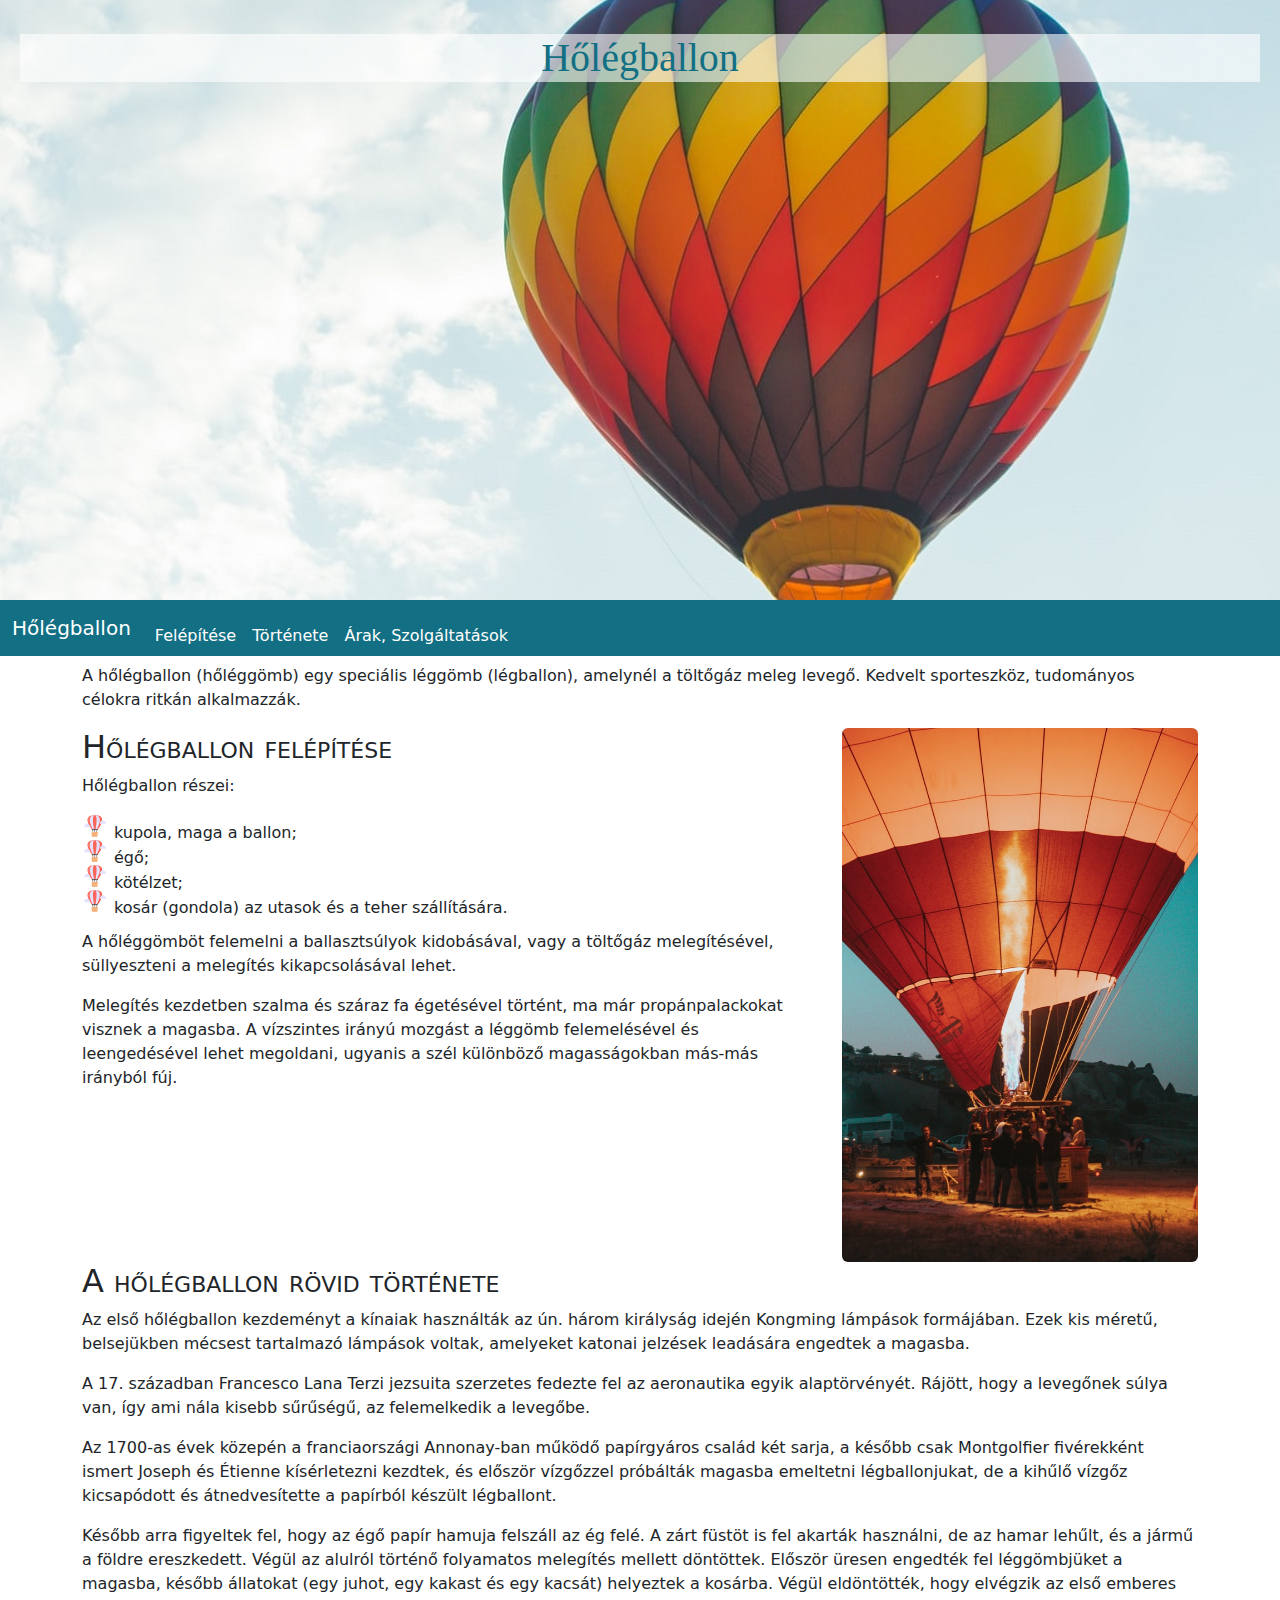
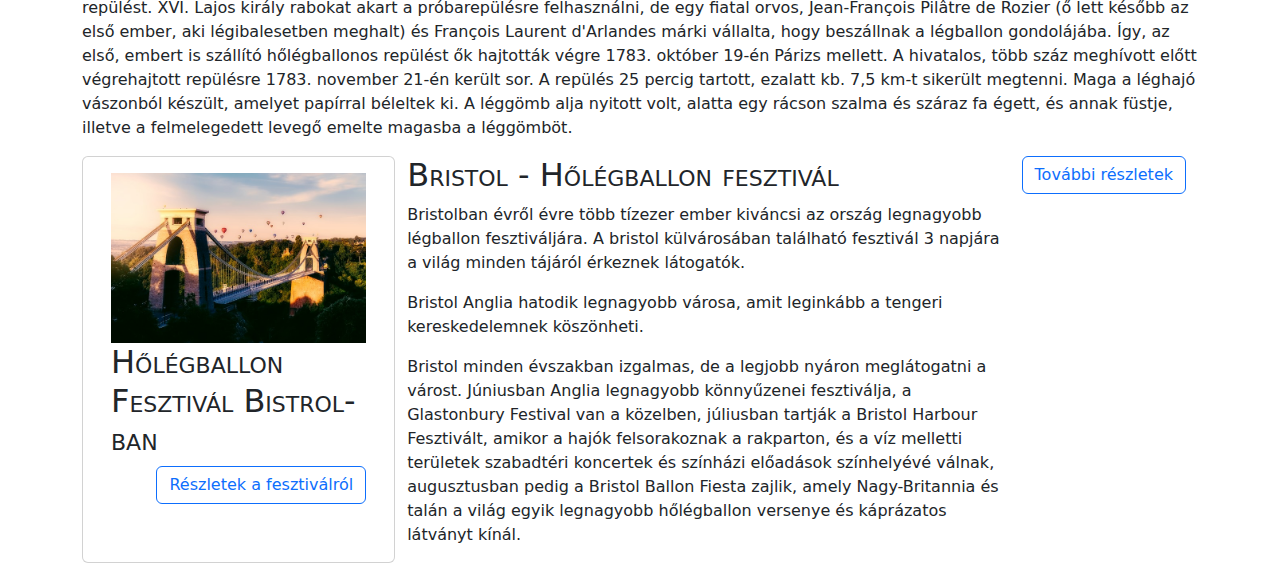
<file: index.html>
<!DOCTYPE html>
<html lang="hu">

<head>
    <title>Cím</title>
    <link href="https://cdn.jsdelivr.net/npm/bootstrap@5.1.3/dist/css/bootstrap.min.css" rel="stylesheet">
    <script src="https://cdn.jsdelivr.net/npm/bootstrap@5.1.3/dist/js/bootstrap.bundle.min.js"></script>
    <meta name="viewport" content="width=device-width, initial-scale=1">
    <meta charset="utf-8">
    <link rel="stylesheet" href="./css/styles.css">
</head>

<body>
    <div class="container-fluid header text-center">
        <h1 class="center">Hőlégballon</h1>
    </div>
    <nav class="navbar navbar-expand-sm">
        <div class="container-fluid">
            <a class="navbar-brand text-white" href="javascript:void(0)">Hőlégballon</a>
            <div class="collapse navbar-collapse">
                <ul class="navbar-nav">
                    <li class="nav-item">
                        <a class="nav-link text-white" href="#bookmart-felepites">Felépítése</a>
                    </li>
                    <li class="nav-item">
                        <a class="nav-link text-white" href="#bookmart-tortenet">Története</a>
                    </li>
                    <li class="nav-item">
                        <a class="nav-link text-white" href="services.html">Árak, Szolgáltatások</a>
                    </li>
                </ul>
            </div>
        </div>
    </nav>

    <div class="container my-2">
        <p>A hőlégballon (hőléggömb) egy speciális léggömb (légballon), amelynél a töltőgáz meleg levegő.
            Kedvelt sporteszköz, tudományos célokra ritkán alkalmazzák.</p>
        <div class="row" id="bookmart-felepites">
            <div class="col-8">
                <h2>Hőlégballon felépítése</h2>
                <p>Hőlégballon részei:</p>
                <ul>
                    <li>kupola, maga a ballon;</li>
                    <li>égő;</li>
                    <li>kötélzet;</li>
                    <li>kosár (gondola) az utasok és a teher szállítására.</li>
                </ul>
                <p>A hőléggömböt felemelni a ballasztsúlyok kidobásával, vagy a töltőgáz melegítésével, süllyeszteni a
                    melegítés kikapcsolásával lehet.</p>
                <p>Melegítés kezdetben szalma és száraz fa égetésével történt, ma már propánpalackokat visznek a
                    magasba. A vízszintes irányú mozgást a léggömb felemelésével és leengedésével lehet megoldani,
                    ugyanis a szél különböző magasságokban más-más irányból fúj.</p>
            </div>
            <div class="col-4">
                <img src="img/reszei.jpg" class="img-fluid rounded">
            </div>
        </div>
        <div id="bookmart-tortenet">
            <h2>A hőlégballon rövid története</h2>
            <p>Az első hőlégballon kezdeményt a kínaiak használták az ún. három királyság idején Kongming lámpások
                formájában. Ezek kis méretű, belsejükben mécsest tartalmazó lámpások voltak, amelyeket katonai jelzések
                leadására engedtek a magasba.</p>
            <p>A 17. században Francesco Lana Terzi jezsuita szerzetes fedezte fel az aeronautika egyik alaptörvényét.
                Rájött, hogy a levegőnek súlya van, így ami nála kisebb sűrűségű, az felemelkedik a levegőbe.</p>
            <p>Az 1700-as évek közepén a franciaországi Annonay-ban működő papírgyáros család két sarja, a később csak
                Montgolfier fivérekként ismert Joseph és Étienne kísérletezni kezdtek, és először vízgőzzel próbálták
                magasba emeltetni légballonjukat, de a kihűlő vízgőz kicsapódott és átnedvesítette a papírból készült
                légballont.</p>
            <p>Később arra figyeltek fel, hogy az égő papír hamuja felszáll az ég felé. A zárt füstöt is fel akarták
                használni, de az hamar lehűlt, és a jármű a földre ereszkedett. Végül az alulról történő folyamatos
                melegítés mellett döntöttek. Először üresen engedték fel léggömbjüket a magasba, később állatokat (egy
                juhot, egy kakast és egy kacsát) helyeztek a kosárba. Végül eldöntötték, hogy elvégzik az első emberes
                repülést. XVI. Lajos király rabokat akart a próbarepülésre felhasználni, de egy fiatal orvos,
                Jean-François Pilâtre de Rozier (ő lett később az első ember, aki légibalesetben meghalt) és François
                Laurent d'Arlandes márki vállalta, hogy beszállnak a légballon gondolájába. Így, az első, embert is
                szállító hőlégballonos repülést ők hajtották végre 1783. október 19-én Párizs mellett. A hivatalos, több
                száz meghívott előtt végrehajtott repülésre 1783. november 21-én került sor. A repülés 25 percig
                tartott, ezalatt kb. 7,5 km-t sikerült megtenni. Maga a léghajó vászonból készült, amelyet papírral
                béleltek ki. A léggömb alja nyitott volt, alatta egy rácson szalma és száraz fa égett, és annak füstje,
                illetve a felmelegedett levegő emelte magasba a léggömböt.</p>
            <div class="container">
                <a class="btn btn-outline-primary float-end" href="https://hu.wikipedia.org/wiki/H%C5%91l%C3%A9gballon"
                    target="_blank">További részletek</a>
            </div>
        </div>
        <div class="row" id="bookmart-fesztival">
            <div class="col-4 card">
                <div class="card-body">
                    <img src="img/bristol.jpg" class="img-fluid">
                    <h2>Hőlégballon Fesztivál Bistrol-ban</h2>
                    <a class="btn btn-outline-primary float-end" href="https://bristolballoonfiesta.co.uk/"
                        target="_blank">Részletek a fesztiválról</a>
                </div>
            </div>
            <div class="col-8">
                <h2>Bristol - Hőlégballon fesztivál</h2>
                <p>Bristolban évről évre több tízezer ember kiváncsi az ország legnagyobb légballon fesztiváljára. A
                    bristol külvárosában található fesztivál 3 napjára a világ minden tájáról érkeznek látogatók.</p>
                <p>Bristol Anglia hatodik legnagyobb városa, amit leginkább a tengeri kereskedelemnek köszönheti.</p>
                <p>Bristol minden évszakban izgalmas, de a legjobb nyáron meglátogatni a várost. Júniusban Anglia
                    legnagyobb könnyűzenei fesztiválja, a Glastonbury Festival van a közelben, júliusban tartják a
                    Bristol Harbour Fesztivált, amikor a hajók felsorakoznak a rakparton, és a víz melletti területek
                    szabadtéri koncertek és színházi előadások színhelyévé válnak, augusztusban pedig a Bristol Ballon
                    Fiesta zajlik, amely Nagy-Britannia és talán a világ egyik legnagyobb hőlégballon versenye és
                    káprázatos látványt kínál.</p>
            </div>
        </div>
    </div>
</body>

</html>
</file>
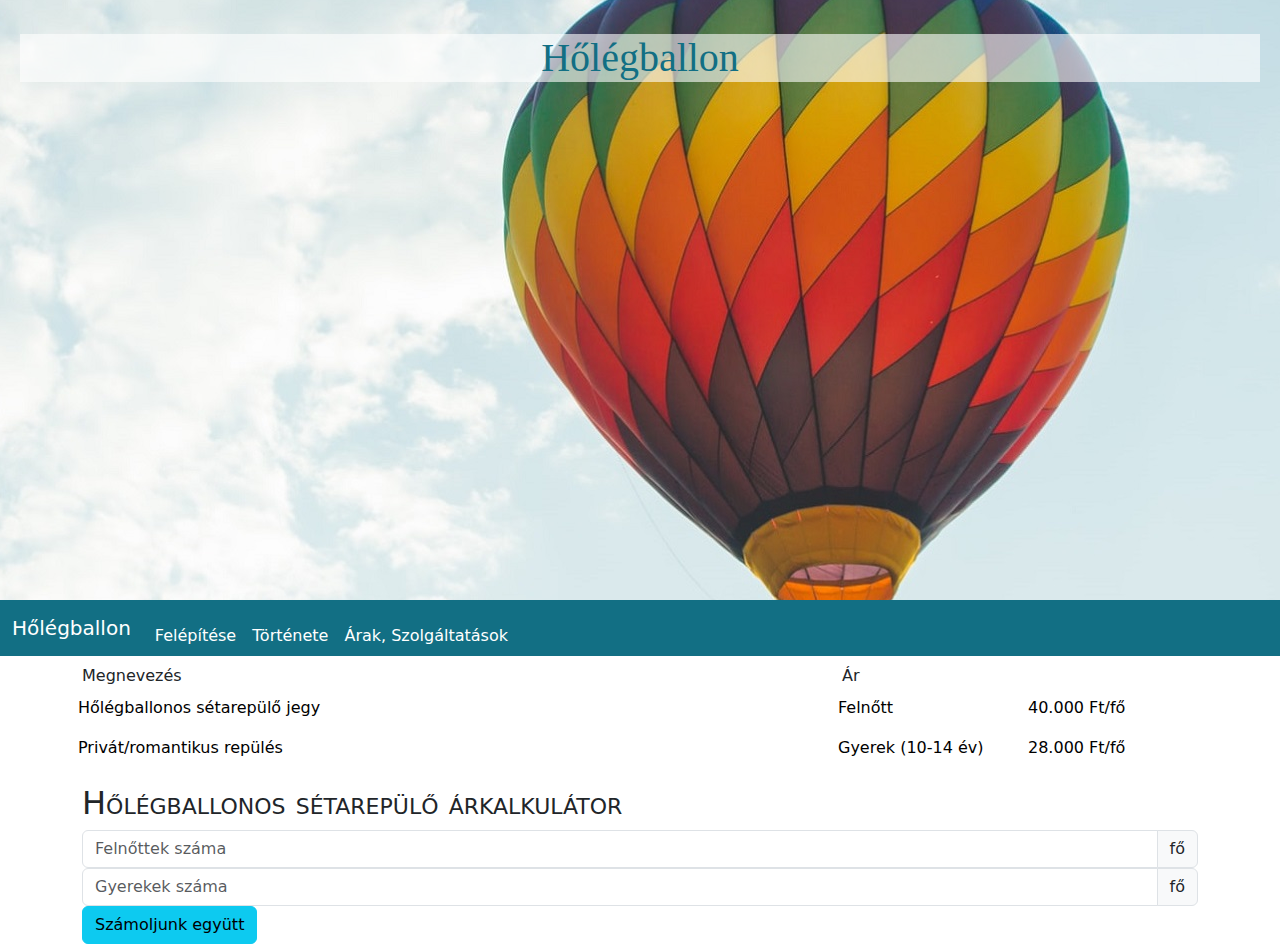
<file: services.html>
<!DOCTYPE html>
<html lang="hu">

<head>
    <title>Cím</title>
    <link href="https://cdn.jsdelivr.net/npm/bootstrap@5.1.3/dist/css/bootstrap.min.css" rel="stylesheet">
    <script src="https://cdn.jsdelivr.net/npm/bootstrap@5.1.3/dist/js/bootstrap.bundle.min.js"></script>
    <meta name="viewport" content="width=device-width, initial-scale=1">
    <meta charset="utf-8">
    <link rel="stylesheet" href="./css/styles.css">
</head>

<body>
    <div class="container-fluid header text-center">
        <h1 class="center">Hőlégballon</h1>
    </div>
    <nav class="navbar navbar-expand-sm">
        <div class="container-fluid">
            <a class="navbar-brand text-white" href="javascript:void(0)">Hőlégballon</a>
            <div class="collapse navbar-collapse">
                <ul class="navbar-nav">
                    <li class="nav-item">
                        <a class="nav-link text-white" href="index.html#bookmart-felepites">Felépítése</a>
                    </li>
                    <li class="nav-item">
                        <a class="nav-link text-white" href="index.html#bookmart-fesztival">Története</a>
                    </li>
                    <li class="nav-item">
                        <a class="nav-link text-white" href="services.html">Árak, Szolgáltatások</a>
                    </li>
                </ul>
            </div>
        </div>
    </nav>

    <div class="container my-2">
        <div class="table">
            <div class="row">
                <div class="col-8">Megnevezés</div>
                <div class="col-4">Ár</div>
            </div>
            <div class="row">
                <div class="col-8">
                    <div class="row">Hőlégballonos sétarepülő jegy</div>
                    <div class="row">Privát/romantikus repülés</div>
                </div>
                <div class="col-2">
                    <div class="row">
                        Felnőtt
                    </div>
                    <div class="row">
                        Gyerek (10-14 év)
                    </div>
                </div>
                <div class="col-2">
                    <div class="row">
                        40.000 Ft/fő
                    </div>
                    <div class="row">
                        28.000 Ft/fő
                    </div>
                </div>
            </div>
        </div>

        <form action="">
            <h2>Hőlégballonos sétarepülő árkalkulátor</h2>
            <div class="input-group">
              <input type="number" class="form-control" placeholder="Felnőttek száma">
              <span class="input-group-text">fő</span>
            </div>
            <div class="input-group">
              <input type="number" class="form-control" placeholder="Gyerekek száma">
              <span class="input-group-text">fő</span>
            </div>
            <button type="submit" class="btn btn-info">Számoljunk együtt</button>
          </form>
    </div>
</body>

</html>
</file>
<file: css/styles.css>
.header {
    background: url("../img/bg.jpg");
    background-position: center;
    height: 600px;
    padding: 10px 20px;
}

.header h1 {
    font-family: "Cambria";
    color: rgb(18, 111, 132);
    background: rgba(255, 255, 255, 0.6);
    transform: translate(0%, 50%);
}

.navbar {
    background: rgb(18, 111, 132);
}

.main-content {
    padding: 0px 20px;
}

ul {
    list-style-image: url('../img/icon.png');
}

h2 {
    font-variant: small-caps;
}

li {
    height: 25px;
}
</file>
